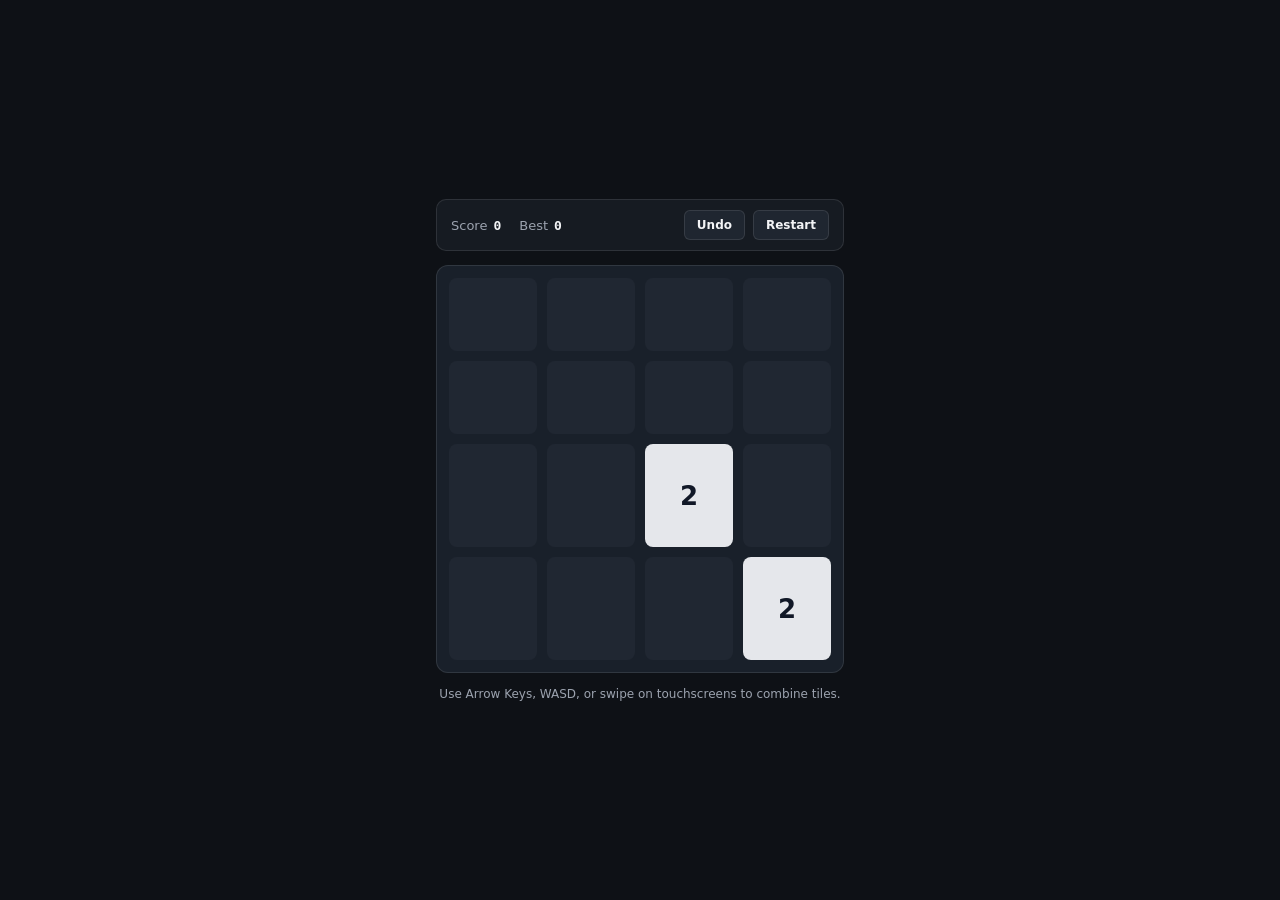
<file: public/games/2048.html>
<!doctype html>
<html lang="en">
<head>
  <meta charset="UTF-8" />
  <meta name="viewport" content="width=device-width, initial-scale=1.0" />
  <title>2048 Classic</title>
  <style>
    :root {
      --bg: #0e1116;
      --surface: #161b22;
      --border: rgba(255, 255, 255, 0.1);
      --text: #f3f4f6;
      --muted: #9ca3af;
      --accent: #f59e0b;
    }
    * { box-sizing: border-box; margin: 0; padding: 0; }
    body {
      font-family: 'Plus Jakarta Sans', system-ui, sans-serif;
      background: var(--bg);
      color: var(--text);
      height: 100vh;
      display: flex;
      align-items: center;
      justify-content: center;
      overflow: hidden;
      user-select: none;
    }
    .shell {
      width: 100%;
      max-width: 440px;
      padding: 16px;
      display: flex;
      flex-direction: column;
      gap: 14px;
    }
    .hud {
      display: flex;
      align-items: center;
      justify-content: space-between;
      padding: 10px 14px;
      background: var(--surface);
      border: 1px solid var(--border);
      border-radius: 10px;
    }
    .stats { display: flex; gap: 18px; font-size: 13px; color: var(--muted); }
    .stats strong {
      color: var(--text);
      font-variant-numeric: tabular-nums;
      font-family: ui-monospace, monospace;
      margin-left: 6px;
    }
    .actions { display: flex; gap: 8px; }
    button {
      font-family: inherit;
      font-size: 12px;
      font-weight: 600;
      padding: 7px 12px;
      border-radius: 6px;
      border: 1px solid var(--border);
      background: #1f2630;
      color: var(--text);
      cursor: pointer;
    }
    button:hover { background: #28313e; }
    button.primary {
      background: var(--accent);
      color: #111827;
      border-color: transparent;
      padding: 10px 20px;
      font-size: 14px;
    }
    .grid-wrap {
      position: relative;
      background: #19202a;
      border: 1px solid var(--border);
      border-radius: 12px;
      padding: 12px;
    }
    .grid {
      display: grid;
      grid-template-columns: repeat(4, 1fr);
      gap: 10px;
      aspect-ratio: 1 / 1;
    }
    .tile {
      background: #232b37;
      border-radius: 8px;
      display: flex;
      align-items: center;
      justify-content: center;
      font-family: 'Outfit', system-ui, sans-serif;
      font-weight: 700;
      font-size: 26px;
      font-variant-numeric: tabular-nums;
      transition: transform 120ms ease, background 120ms ease;
    }
    .t-0 { background: #202732; color: transparent; }
    .t-2 { background: #e5e7eb; color: #111827; }
    .t-4 { background: #fde68a; color: #111827; }
    .t-8 { background: #fbbf24; color: #111827; }
    .t-16 { background: #f59e0b; color: #111827; }
    .t-32 { background: #ea580c; color: #ffffff; }
    .t-64 { background: #dc2626; color: #ffffff; }
    .t-128 { background: #0d9488; color: #ffffff; font-size: 22px; }
    .t-256 { background: #0284c7; color: #ffffff; font-size: 22px; }
    .t-512 { background: #4f46e5; color: #ffffff; font-size: 22px; }
    .t-1024 { background: #7c3aed; color: #ffffff; font-size: 19px; }
    .t-2048 { background: #10b981; color: #ffffff; font-size: 19px; }
    .overlay {
      position: absolute;
      inset: 0;
      border-radius: 12px;
      background: rgba(14, 17, 22, 0.88);
      display: flex;
      flex-direction: column;
      align-items: center;
      justify-content: center;
      gap: 12px;
      text-align: center;
      padding: 20px;
    }
    .overlay.hidden { display: none; }
    .hint {
      text-align: center;
      font-size: 12px;
      color: var(--muted);
    }
  </style>
</head>
<body>
  <div class="shell">
    <div class="hud">
      <div class="stats">
        <span>Score<strong id="score">0</strong></span>
        <span>Best<strong id="best">0</strong></span>
      </div>
      <div class="actions">
        <button id="undoBtn" type="button">Undo</button>
        <button id="newBtn" type="button">Restart</button>
      </div>
    </div>

    <div class="grid-wrap" id="gridWrap">
      <div class="grid" id="grid"></div>
      <div class="overlay hidden" id="overlay">
        <h2 id="overTitle">No More Moves</h2>
        <p id="overDesc" style="color: var(--muted); font-size: 14px;"></p>
        <button id="retryBtn" class="primary" type="button">Play Again</button>
      </div>
    </div>
    <p class="hint">Use Arrow Keys, WASD, or swipe on touchscreens to combine tiles.</p>
  </div>

  <script>
    const gridEl = document.getElementById('grid');
    const scoreEl = document.getElementById('score');
    const bestEl = document.getElementById('best');
    const overlay = document.getElementById('overlay');
    const overTitle = document.getElementById('overTitle');
    const overDesc = document.getElementById('overDesc');
    const undoBtn = document.getElementById('undoBtn');
    const newBtn = document.getElementById('newBtn');
    const retryBtn = document.getElementById('retryBtn');
    const STORAGE_KEY = 'arcadevault_2048_best';

    let board = [];
    let score = 0;
    let best = Number(localStorage.getItem(STORAGE_KEY) || 0);
    let prevState = null;
    let wonOnce = false;

    bestEl.textContent = String(best);

    function init() {
      board = Array.from({ length: 4 }, () => [0, 0, 0, 0]);
      score = 0;
      prevState = null;
      wonOnce = false;
      overlay.classList.add('hidden');
      addRandom();
      addRandom();
      render();
    }

    function addRandom() {
      const empty = [];
      for (let r = 0; r < 4; r++) {
        for (let c = 0; c < 4; c++) {
          if (board[r][c] === 0) empty.push([r, c]);
        }
      }
      if (!empty.length) return;
      const [r, c] = empty[Math.floor(Math.random() * empty.length)];
      board[r][c] = Math.random() < 0.9 ? 2 : 4;
    }

    function slideLine(line) {
      const nums = line.filter(v => v !== 0);
      const out = [];
      let gained = 0;
      for (let i = 0; i < nums.length; i++) {
        if (i + 1 < nums.length && nums[i] === nums[i + 1]) {
          const val = nums[i] * 2;
          out.push(val);
          gained += val;
          i++;
        } else {
          out.push(nums[i]);
        }
      }
      while (out.length < 4) out.push(0);
      return { out, gained };
    }

    function move(dir) {
      const snapshot = board.map(r => [...r]);
      const prevScore = score;
      let moved = false;

      if (dir === 'left' || dir === 'right') {
        for (let r = 0; r < 4; r++) {
          const row = dir === 'right' ? [...board[r]].reverse() : [...board[r]];
          const { out, gained } = slideLine(row);
          const finalRow = dir === 'right' ? out.reverse() : out;
          if (finalRow.some((v, idx) => v !== board[r][idx])) moved = true;
          board[r] = finalRow;
          score += gained;
        }
      } else {
        for (let c = 0; c < 4; c++) {
          const col = [board[0][c], board[1][c], board[2][c], board[3][c]];
          const line = dir === 'down' ? col.reverse() : col;
          const { out, gained } = slideLine(line);
          const finalCol = dir === 'down' ? out.reverse() : out;
          for (let r = 0; r < 4; r++) {
            if (board[r][c] !== finalCol[r]) moved = true;
            board[r][c] = finalCol[r];
          }
          score += gained;
        }
      }

      if (!moved) return;
      prevState = { board: snapshot, score: prevScore };
      addRandom();
      if (score > best) {
        best = score;
        localStorage.setItem(STORAGE_KEY, String(best));
      }
      render();
      checkState();
    }

    function hasMoves() {
      for (let r = 0; r < 4; r++) {
        for (let c = 0; c < 4; c++) {
          if (board[r][c] === 0) return true;
          if (c < 3 && board[r][c] === board[r][c + 1]) return true;
          if (r < 3 && board[r][c] === board[r + 1][c]) return true;
        }
      }
      return false;
    }

    function checkState() {
      if (!wonOnce && board.some(r => r.includes(2048))) {
        wonOnce = true;
        overTitle.textContent = '2048 Reached!';
        overDesc.textContent = `Score: ${score}. Restart or keep pushing higher.`;
        retryBtn.textContent = 'Continue';
        retryBtn.onclick = () => { overlay.classList.add('hidden'); retryBtn.onclick = init; retryBtn.textContent = 'Play Again'; };
        overlay.classList.remove('hidden');
        return;
      }
      if (!hasMoves()) {
        overTitle.textContent = 'No More Moves';
        overDesc.textContent = `Final score: ${score} · Best: ${best}`;
        retryBtn.textContent = 'Play Again';
        retryBtn.onclick = init;
        overlay.classList.remove('hidden');
      }
    }

    function render() {
      scoreEl.textContent = String(score);
      bestEl.textContent = String(best);
      gridEl.innerHTML = '';
      for (let r = 0; r < 4; r++) {
        for (let c = 0; c < 4; c++) {
          const val = board[r][c];
          const cell = document.createElement('div');
          cell.className = `tile t-${val <= 2048 ? val : 2048}`;
          cell.textContent = val > 0 ? String(val) : '';
          gridEl.appendChild(cell);
        }
      }
    }

    window.addEventListener('keydown', (e) => {
      if (['ArrowUp', 'ArrowDown', 'ArrowLeft', 'ArrowRight'].includes(e.key)) e.preventDefault();
      if (e.key === 'ArrowLeft' || e.key === 'a' || e.key === 'A') move('left');
      if (e.key === 'ArrowRight' || e.key === 'd' || e.key === 'D') move('right');
      if (e.key === 'ArrowUp' || e.key === 'w' || e.key === 'W') move('up');
      if (e.key === 'ArrowDown' || e.key === 's' || e.key === 'S') move('down');
    });

    let sx = 0, sy = 0;
    const wrap = document.getElementById('gridWrap');
    wrap.addEventListener('touchstart', (e) => {
      sx = e.touches[0].clientX;
      sy = e.touches[0].clientY;
    }, { passive: true });
    wrap.addEventListener('touchend', (e) => {
      const dx = e.changedTouches[0].clientX - sx;
      const dy = e.changedTouches[0].clientY - sy;
      if (Math.max(Math.abs(dx), Math.abs(dy)) < 24) return;
      if (Math.abs(dx) > Math.abs(dy)) move(dx > 0 ? 'right' : 'left');
      else move(dy > 0 ? 'down' : 'up');
    }, { passive: true });

    undoBtn.addEventListener('click', () => {
      if (!prevState) return;
      board = prevState.board;
      score = prevState.score;
      prevState = null;
      overlay.classList.add('hidden');
      render();
    });
    newBtn.addEventListener('click', init);
    retryBtn.onclick = init;

    init();
  </script>
</body>
</html>
</file>
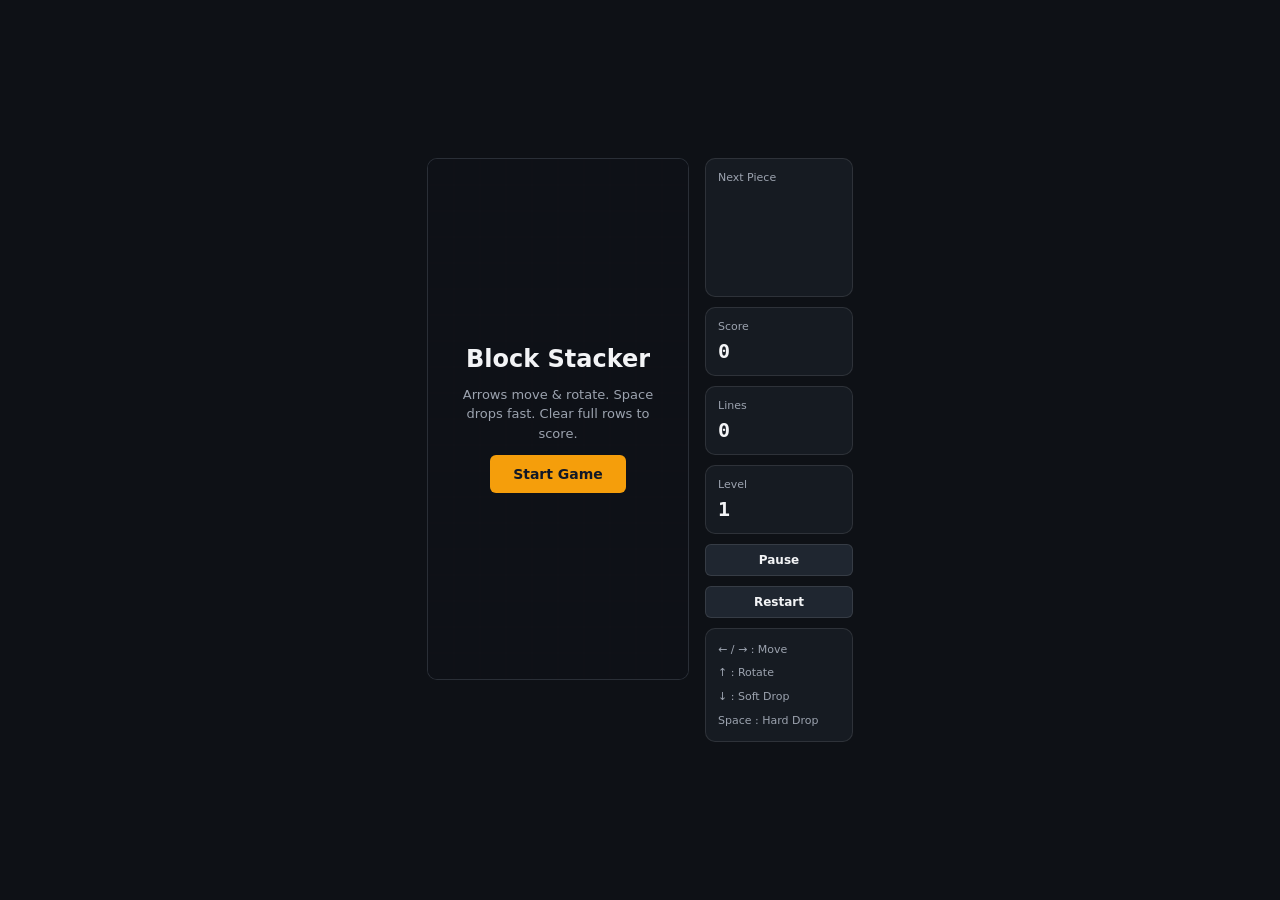
<file: public/games/blocks.html>
<!doctype html>
<html lang="en">
<head>
  <meta charset="UTF-8" />
  <meta name="viewport" content="width=device-width, initial-scale=1.0" />
  <title>Block Stacker</title>
  <style>
    :root {
      --bg: #0e1116;
      --surface: #161b22;
      --border: rgba(255, 255, 255, 0.1);
      --text: #f3f4f6;
      --muted: #9ca3af;
      --accent: #f59e0b;
    }
    * { box-sizing: border-box; margin: 0; padding: 0; }
    body {
      font-family: 'Plus Jakarta Sans', system-ui, sans-serif;
      background: var(--bg);
      color: var(--text);
      height: 100vh;
      display: flex;
      align-items: center;
      justify-content: center;
      overflow: hidden;
      user-select: none;
    }
    .layout {
      display: flex;
      gap: 16px;
      align-items: flex-start;
      padding: 16px;
    }
    .stage {
      position: relative;
      background: #121720;
      border: 1px solid var(--border);
      border-radius: 10px;
      overflow: hidden;
    }
    canvas { display: block; }
    .sidebar {
      width: 148px;
      display: flex;
      flex-direction: column;
      gap: 10px;
    }
    .panel {
      background: var(--surface);
      border: 1px solid var(--border);
      border-radius: 10px;
      padding: 12px;
      display: flex;
      flex-direction: column;
      gap: 6px;
    }
    .label { font-size: 11px; color: var(--muted); }
    .val {
      font-family: ui-monospace, monospace;
      font-size: 20px;
      font-weight: 700;
      font-variant-numeric: tabular-nums;
    }
    button {
      font-family: inherit;
      font-size: 12px;
      font-weight: 600;
      padding: 8px 12px;
      border-radius: 6px;
      border: 1px solid var(--border);
      background: #1f2630;
      color: var(--text);
      cursor: pointer;
      width: 100%;
    }
    button:hover { background: #28313e; }
    button.primary {
      background: var(--accent);
      color: #111827;
      border-color: transparent;
      width: auto;
      padding: 10px 22px;
      font-size: 14px;
    }
    .overlay {
      position: absolute;
      inset: 0;
      background: rgba(14, 17, 22, 0.88);
      display: flex;
      flex-direction: column;
      align-items: center;
      justify-content: center;
      gap: 12px;
      text-align: center;
      padding: 20px;
    }
    .overlay.hidden { display: none; }
    .overlay p { font-size: 13px; color: var(--muted); line-height: 1.5; }
    .controls-list { font-size: 11px; color: var(--muted); line-height: 1.6; }
  </style>
</head>
<body>
  <div class="layout">
    <div class="stage">
      <canvas id="board" width="260" height="520"></canvas>
      <div class="overlay" id="overlay">
        <h2 id="overTitle">Block Stacker</h2>
        <p id="overDesc">Arrows move & rotate. Space drops fast. Clear full rows to score.</p>
        <button id="startBtn" class="primary" type="button">Start Game</button>
      </div>
    </div>

    <div class="sidebar">
      <div class="panel">
        <span class="label">Next Piece</span>
        <canvas id="nextCanvas" width="104" height="80"></canvas>
      </div>
      <div class="panel">
        <span class="label">Score</span>
        <span class="val" id="score">0</span>
      </div>
      <div class="panel">
        <span class="label">Lines</span>
        <span class="val" id="lines">0</span>
      </div>
      <div class="panel">
        <span class="label">Level</span>
        <span class="val" id="level">1</span>
      </div>
      <button id="pauseBtn" type="button">Pause</button>
      <button id="restartBtn" type="button">Restart</button>
      <div class="panel controls-list">
        <div>← / → : Move</div>
        <div>↑ : Rotate</div>
        <div>↓ : Soft Drop</div>
        <div>Space : Hard Drop</div>
      </div>
    </div>
  </div>

  <script>
    const canvas = document.getElementById('board');
    const ctx = canvas.getContext('2d');
    const nextCanvas = document.getElementById('nextCanvas');
    const nctx = nextCanvas.getContext('2d');
    const scoreEl = document.getElementById('score');
    const linesEl = document.getElementById('lines');
    const levelEl = document.getElementById('level');
    const overlay = document.getElementById('overlay');
    const overTitle = document.getElementById('overTitle');
    const overDesc = document.getElementById('overDesc');
    const startBtn = document.getElementById('startBtn');
    const pauseBtn = document.getElementById('pauseBtn');
    const restartBtn = document.getElementById('restartBtn');

    const COLS = 10, ROWS = 20, CELL = 26;
    const SHAPES = [
      { m: [[1,1,1,1]], c: '#0ea5e9' },
      { m: [[1,1],[1,1]], c: '#f59e0b' },
      { m: [[0,1,0],[1,1,1]], c: '#a855f7' },
      { m: [[1,0,0],[1,1,1]], c: '#3b82f6' },
      { m: [[0,0,1],[1,1,1]], c: '#f97316' },
      { m: [[0,1,1],[1,1,0]], c: '#10b981' },
      { m: [[1,1,0],[0,1,1]], c: '#ef4444' }
    ];

    let grid = [];
    let current = null, nextPiece = null;
    let score = 0, lines = 0, level = 1;
    let state = 'TITLE_MENU';
    let dropTimer = 0, lastTime = 0, raf = null;

    function randomPiece() {
      const s = SHAPES[Math.floor(Math.random() * SHAPES.length)];
      const m = s.m.map(r => [...r]);
      return { m, c: s.c, x: Math.floor((COLS - m[0].length) / 2), y: 0 };
    }

    function collides(piece, dx = 0, dy = 0, mat = piece.m) {
      for (let r = 0; r < mat.length; r++) {
        for (let c = 0; c < mat[r].length; c++) {
          if (!mat[r][c]) continue;
          const nx = piece.x + c + dx;
          const ny = piece.y + r + dy;
          if (nx < 0 || nx >= COLS || ny >= ROWS) return true;
          if (ny >= 0 && grid[ny][nx]) return true;
        }
      }
      return false;
    }

    function rotateMatrix(mat) {
      return mat[0].map((_, idx) => mat.map(row => row[idx]).reverse());
    }

    function mergePiece() {
      current.m.forEach((row, r) => {
        row.forEach((v, c) => {
          if (v && current.y + r >= 0) {
            grid[current.y + r][current.x + c] = current.c;
          }
        });
      });
      let cleared = 0;
      for (let r = ROWS - 1; r >= 0; r--) {
        if (grid[r].every(cell => cell !== 0)) {
          grid.splice(r, 1);
          grid.unshift(Array(COLS).fill(0));
          cleared++;
          r++;
        }
      }
      if (cleared > 0) {
        const pts = [0, 100, 300, 500, 800];
        score += (pts[cleared] || 800) * level;
        lines += cleared;
        level = Math.floor(lines / 10) + 1;
        updateStats();
      }
      current = nextPiece;
      nextPiece = randomPiece();
      drawNext();
      if (collides(current)) {
        state = 'GAME_OVER';
        overTitle.textContent = 'Stack Overflow';
        overDesc.textContent = `Score: ${score} · Lines cleared: ${lines}`;
        startBtn.textContent = 'Play Again';
        overlay.classList.remove('hidden');
      }
    }

    function updateStats() {
      scoreEl.textContent = String(score);
      linesEl.textContent = String(lines);
      levelEl.textContent = String(level);
    }

    function drawNext() {
      nctx.clearRect(0, 0, nextCanvas.width, nextCanvas.height);
      if (!nextPiece) return;
      const size = 20;
      const ox = Math.floor((nextCanvas.width - nextPiece.m[0].length * size) / 2);
      const oy = Math.floor((nextCanvas.height - nextPiece.m.length * size) / 2);
      nctx.fillStyle = nextPiece.c;
      nextPiece.m.forEach((row, r) => row.forEach((v, c) => {
        if (v) {
          nctx.beginPath();
          nctx.roundRect(ox + c * size + 1, oy + r * size + 1, size - 2, size - 2, 3);
          nctx.fill();
        }
      }));
    }

    function draw() {
      ctx.fillStyle = '#121720';
      ctx.fillRect(0, 0, canvas.width, canvas.height);

      ctx.strokeStyle = 'rgba(255,255,255,0.035)';
      for (let c = 1; c < COLS; c++) {
        ctx.beginPath(); ctx.moveTo(c * CELL, 0); ctx.lineTo(c * CELL, canvas.height); ctx.stroke();
      }
      for (let r = 1; r < ROWS; r++) {
        ctx.beginPath(); ctx.moveTo(0, r * CELL); ctx.lineTo(canvas.width, r * CELL); ctx.stroke();
      }

      grid.forEach((row, r) => row.forEach((col, c) => {
        if (col) {
          ctx.fillStyle = col;
          ctx.beginPath();
          ctx.roundRect(c * CELL + 1, r * CELL + 1, CELL - 2, CELL - 2, 4);
          ctx.fill();
        }
      }));

      if (current) {
        // Ghost
        let gy = 0;
        while (!collides(current, 0, gy + 1)) gy++;
        ctx.fillStyle = 'rgba(255,255,255,0.12)';
        current.m.forEach((row, r) => row.forEach((v, c) => {
          if (v) {
            ctx.beginPath();
            ctx.roundRect((current.x + c) * CELL + 2, (current.y + r + gy) * CELL + 2, CELL - 4, CELL - 4, 4);
            ctx.fill();
          }
        }));

        ctx.fillStyle = current.c;
        current.m.forEach((row, r) => row.forEach((v, c) => {
          if (v) {
            ctx.beginPath();
            ctx.roundRect((current.x + c) * CELL + 1, (current.y + r) * CELL + 1, CELL - 2, CELL - 2, 4);
            ctx.fill();
          }
        }));
      }
    }

    function loop(time = 0) {
      if (state !== 'PLAYING') return;
      const dt = time - lastTime;
      lastTime = time;
      dropTimer += dt;
      const interval = Math.max(110, 680 - (level - 1) * 55);
      if (dropTimer > interval) {
        dropTimer = 0;
        if (!collides(current, 0, 1)) current.y++;
        else mergePiece();
      }
      draw();
      raf = requestAnimationFrame(loop);
    }

    function startGame() {
      cancelAnimationFrame(raf);
      grid = Array.from({ length: ROWS }, () => Array(COLS).fill(0));
      score = 0; lines = 0; level = 1;
      updateStats();
      current = randomPiece();
      nextPiece = randomPiece();
      drawNext();
      state = 'PLAYING';
      overlay.classList.add('hidden');
      pauseBtn.textContent = 'Pause';
      lastTime = performance.now();
      dropTimer = 0;
      loop(lastTime);
    }

    function togglePause() {
      if (state === 'PLAYING') {
        state = 'PAUSED';
        cancelAnimationFrame(raf);
        overTitle.textContent = 'Paused';
        overDesc.textContent = 'Press Resume to continue stacking.';
        startBtn.textContent = 'Resume';
        overlay.classList.remove('hidden');
        pauseBtn.textContent = 'Resume';
      } else if (state === 'PAUSED') {
        state = 'PLAYING';
        overlay.classList.add('hidden');
        pauseBtn.textContent = 'Pause';
        lastTime = performance.now();
        loop(lastTime);
      }
    }

    window.addEventListener('keydown', (e) => {
      if (['ArrowUp', 'ArrowDown', 'ArrowLeft', 'ArrowRight', ' '].includes(e.key)) e.preventDefault();
      if (state !== 'PLAYING') return;
      if (e.key === 'ArrowLeft' && !collides(current, -1, 0)) current.x--;
      else if (e.key === 'ArrowRight' && !collides(current, 1, 0)) current.x++;
      else if (e.key === 'ArrowDown' && !collides(current, 0, 1)) { current.y++; score += 1; updateStats(); }
      else if (e.key === 'ArrowUp') {
        const rot = rotateMatrix(current.m);
        if (!collides(current, 0, 0, rot)) current.m = rot;
        else if (!collides(current, -1, 0, rot)) { current.x--; current.m = rot; }
        else if (!collides(current, 1, 0, rot)) { current.x++; current.m = rot; }
      } else if (e.key === ' ') {
        while (!collides(current, 0, 1)) { current.y++; score += 2; }
        updateStats();
        mergePiece();
      }
      draw();
    });

    startBtn.addEventListener('click', () => {
      if (state === 'PAUSED') togglePause();
      else startGame();
    });
    pauseBtn.addEventListener('click', togglePause);
    restartBtn.addEventListener('click', startGame);

    grid = Array.from({ length: ROWS }, () => Array(COLS).fill(0));
    draw();
  </script>
</body>
</html>
</file>
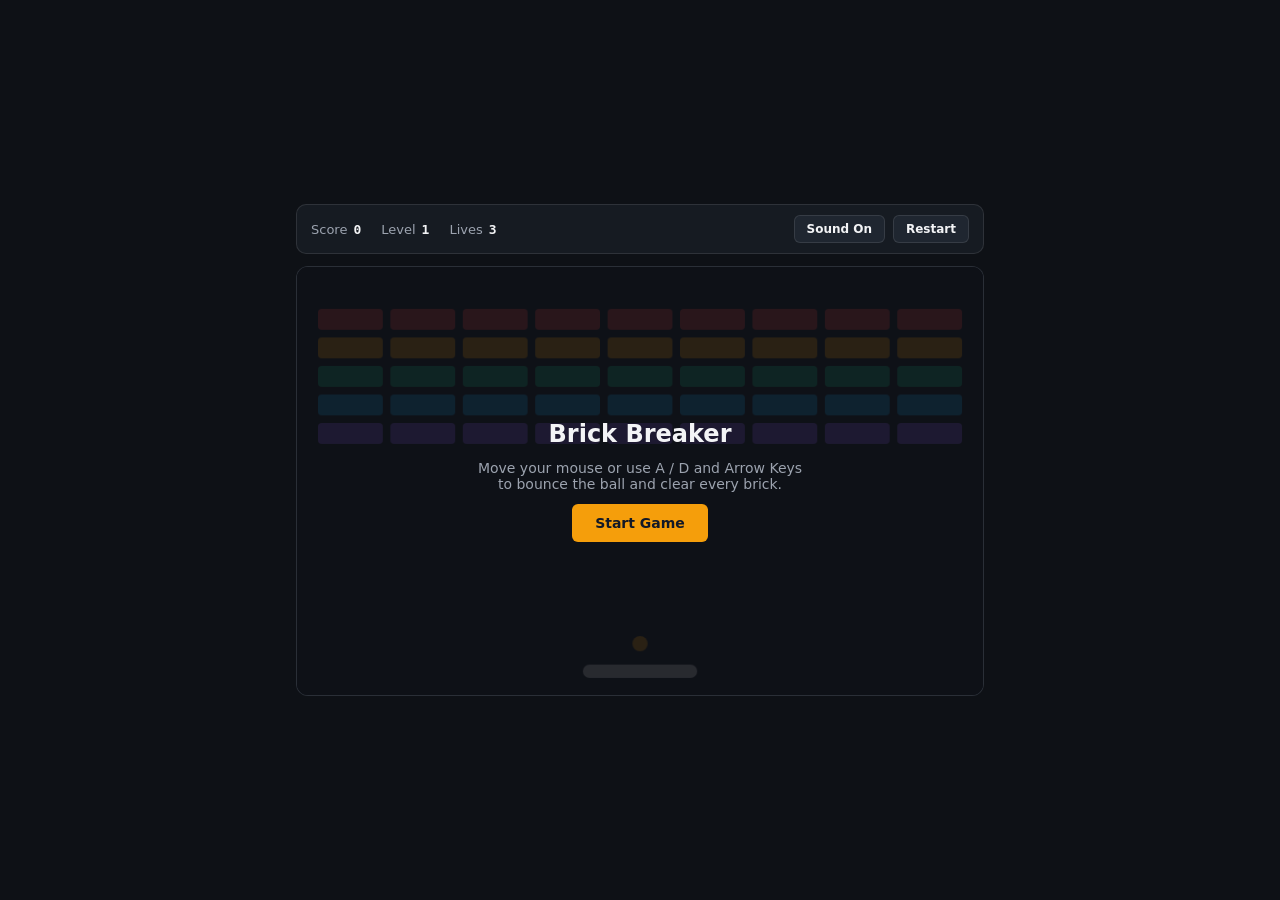
<file: public/games/breakout.html>
<!doctype html>
<html lang="en">
<head>
  <meta charset="UTF-8" />
  <meta name="viewport" content="width=device-width, initial-scale=1.0" />
  <title>Brick Breaker</title>
  <style>
    :root {
      --bg: #0e1116;
      --surface: #161b22;
      --border: rgba(255, 255, 255, 0.1);
      --text: #f3f4f6;
      --muted: #9ca3af;
      --accent: #f59e0b;
    }
    * { box-sizing: border-box; margin: 0; padding: 0; }
    body {
      font-family: 'Plus Jakarta Sans', system-ui, sans-serif;
      background: var(--bg);
      color: var(--text);
      height: 100vh;
      display: flex;
      align-items: center;
      justify-content: center;
      overflow: hidden;
      user-select: none;
    }
    .shell {
      width: 100%;
      max-width: 720px;
      padding: 16px;
      display: flex;
      flex-direction: column;
      gap: 12px;
    }
    .hud {
      display: flex;
      align-items: center;
      justify-content: space-between;
      padding: 10px 14px;
      background: var(--surface);
      border: 1px solid var(--border);
      border-radius: 10px;
    }
    .stats { display: flex; gap: 20px; font-size: 13px; color: var(--muted); }
    .stats strong { color: var(--text); font-family: ui-monospace, monospace; margin-left: 6px; font-variant-numeric: tabular-nums; }
    button {
      font-family: inherit;
      font-size: 12px;
      font-weight: 600;
      padding: 6px 12px;
      border-radius: 6px;
      border: 1px solid var(--border);
      background: #1f2630;
      color: var(--text);
      cursor: pointer;
    }
    button.primary {
      background: var(--accent);
      color: #111827;
      border-color: transparent;
      padding: 10px 22px;
      font-size: 14px;
    }
    .stage {
      position: relative;
      width: 100%;
      aspect-ratio: 16 / 10;
      background: #121720;
      border: 1px solid var(--border);
      border-radius: 12px;
      overflow: hidden;
    }
    canvas { width: 100%; height: 100%; display: block; }
    .overlay {
      position: absolute;
      inset: 0;
      background: rgba(14, 17, 22, 0.88);
      display: flex;
      flex-direction: column;
      align-items: center;
      justify-content: center;
      gap: 12px;
      text-align: center;
      padding: 20px;
    }
    .overlay.hidden { display: none; }
    .overlay p { font-size: 14px; color: var(--muted); max-width: 340px; }
  </style>
</head>
<body>
  <div class="shell">
    <div class="hud">
      <div class="stats">
        <span>Score<strong id="score">0</strong></span>
        <span>Level<strong id="level">1</strong></span>
        <span>Lives<strong id="lives">3</strong></span>
      </div>
      <div style="display:flex;gap:8px;">
        <button id="muteBtn" type="button">Sound On</button>
        <button id="restartBtn" type="button">Restart</button>
      </div>
    </div>

    <div class="stage">
      <canvas id="canvas" width="720" height="450"></canvas>
      <div class="overlay" id="overlay">
        <h2 id="overTitle">Brick Breaker</h2>
        <p id="overDesc">Move your mouse or use A / D and Arrow Keys to bounce the ball and clear every brick.</p>
        <button id="startBtn" class="primary" type="button">Start Game</button>
      </div>
    </div>
  </div>

  <script>
    const canvas = document.getElementById('canvas');
    const ctx = canvas.getContext('2d');
    const scoreEl = document.getElementById('score');
    const levelEl = document.getElementById('level');
    const livesEl = document.getElementById('lives');
    const overlay = document.getElementById('overlay');
    const overTitle = document.getElementById('overTitle');
    const overDesc = document.getElementById('overDesc');
    const startBtn = document.getElementById('startBtn');
    const restartBtn = document.getElementById('restartBtn');
    const muteBtn = document.getElementById('muteBtn');

    const COLORS = ['#ef4444', '#f59e0b', '#10b981', '#0ea5e9', '#8b5cf6'];
    let state = 'TITLE_MENU';
    let score = 0, level = 1, lives = 3, muted = false;
    let paddle = { x: 300, w: 120, h: 14, speed: 8 };
    let ball = { x: 360, y: 380, r: 8, dx: 4, dy: -4 };
    let bricks = [];
    let keys = { left: false, right: false };
    let raf = null;
    let audioCtx = null;

    function beep(freq, dur = 0.06) {
      if (muted) return;
      try {
        if (!audioCtx) audioCtx = new (window.AudioContext || window.webkitAudioContext)();
        const o = audioCtx.createOscillator();
        const g = audioCtx.createGain();
        o.frequency.value = freq;
        g.gain.setValueAtTime(0.05, audioCtx.currentTime);
        g.gain.exponentialRampToValueAtTime(0.001, audioCtx.currentTime + dur);
        o.connect(g); g.connect(audioCtx.destination);
        o.start(); o.stop(audioCtx.currentTime + dur);
      } catch {}
    }

    function buildBricks() {
      bricks = [];
      const rows = Math.min(5 + level - 1, 7);
      const cols = 9;
      const bw = 68, bh = 22, gap = 8, offsetX = 22, offsetY = 44;
      for (let r = 0; r < rows; r++) {
        for (let c = 0; c < cols; c++) {
          bricks.push({
            x: offsetX + c * (bw + gap),
            y: offsetY + r * (bh + gap),
            w: bw,
            h: bh,
            alive: true,
            color: COLORS[r % COLORS.length]
          });
        }
      }
    }

    function resetBall() {
      paddle.x = (canvas.width - paddle.w) / 2;
      const spd = 4.2 + (level - 1) * 0.55;
      ball = {
        x: canvas.width / 2,
        y: canvas.height - 54,
        r: 8,
        dx: (Math.random() > 0.5 ? 1 : -1) * spd * 0.85,
        dy: -spd
      };
    }

    function startNewGame() {
      score = 0; level = 1; lives = 3;
      buildBricks();
      resetBall();
      updateHud();
      state = 'PLAYING';
      overlay.classList.add('hidden');
      cancelAnimationFrame(raf);
      loop();
    }

    function updateHud() {
      scoreEl.textContent = String(score);
      levelEl.textContent = String(level);
      livesEl.textContent = String(lives);
    }

    function update() {
      if (keys.left) paddle.x -= paddle.speed;
      if (keys.right) paddle.x += paddle.speed;
      paddle.x = Math.max(8, Math.min(canvas.width - paddle.w - 8, paddle.x));

      ball.x += ball.dx;
      ball.y += ball.dy;

      if (ball.x - ball.r < 0) { ball.x = ball.r; ball.dx = Math.abs(ball.dx); beep(320); }
      if (ball.x + ball.r > canvas.width) { ball.x = canvas.width - ball.r; ball.dx = -Math.abs(ball.dx); beep(320); }
      if (ball.y - ball.r < 0) { ball.y = ball.r; ball.dy = Math.abs(ball.dy); beep(320); }

      const py = canvas.height - 32;
      if (
        ball.dy > 0 &&
        ball.y + ball.r >= py &&
        ball.y - ball.r <= py + paddle.h &&
        ball.x >= paddle.x &&
        ball.x <= paddle.x + paddle.w
      ) {
        const hit = (ball.x - (paddle.x + paddle.w / 2)) / (paddle.w / 2);
        const speed = Math.hypot(ball.dx, ball.dy);
        const angle = hit * (Math.PI / 3);
        ball.dx = speed * Math.sin(angle);
        ball.dy = -Math.abs(speed * Math.cos(angle));
        ball.y = py - ball.r;
        beep(440);
      }

      for (const b of bricks) {
        if (!b.alive) continue;
        if (
          ball.x + ball.r > b.x &&
          ball.x - ball.r < b.x + b.w &&
          ball.y + ball.r > b.y &&
          ball.y - ball.r < b.y + b.h
        ) {
          b.alive = false;
          ball.dy = -ball.dy;
          score += 20;
          updateHud();
          beep(600);
          break;
        }
      }

      if (bricks.every(b => !b.alive)) {
        level += 1;
        buildBricks();
        resetBall();
        updateHud();
        beep(780, 0.14);
      }

      if (ball.y - ball.r > canvas.height) {
        lives -= 1;
        updateHud();
        beep(180, 0.18);
        if (lives <= 0) {
          state = 'GAME_OVER';
          overTitle.textContent = 'Game Over';
          overDesc.textContent = `Final score: ${score} · Reached Level ${level}`;
          startBtn.textContent = 'Play Again';
          overlay.classList.remove('hidden');
          return;
        }
        resetBall();
      }
    }

    function draw() {
      ctx.fillStyle = '#121720';
      ctx.fillRect(0, 0, canvas.width, canvas.height);

      for (const b of bricks) {
        if (!b.alive) continue;
        ctx.fillStyle = b.color;
        ctx.beginPath();
        ctx.roundRect(b.x, b.y, b.w, b.h, 4);
        ctx.fill();
      }

      ctx.fillStyle = '#e5e7eb';
      ctx.beginPath();
      ctx.roundRect(paddle.x, canvas.height - 32, paddle.w, paddle.h, 7);
      ctx.fill();

      ctx.fillStyle = '#f59e0b';
      ctx.beginPath();
      ctx.arc(ball.x, ball.y, ball.r, 0, Math.PI * 2);
      ctx.fill();
    }

    function loop() {
      if (state !== 'PLAYING') return;
      update();
      draw();
      raf = requestAnimationFrame(loop);
    }

    canvas.addEventListener('mousemove', (e) => {
      const rect = canvas.getBoundingClientRect();
      const x = ((e.clientX - rect.left) / rect.width) * canvas.width;
      paddle.x = Math.max(8, Math.min(canvas.width - paddle.w - 8, x - paddle.w / 2));
    });
    canvas.addEventListener('touchmove', (e) => {
      const rect = canvas.getBoundingClientRect();
      const x = ((e.touches[0].clientX - rect.left) / rect.width) * canvas.width;
      paddle.x = Math.max(8, Math.min(canvas.width - paddle.w - 8, x - paddle.w / 2));
    }, { passive: true });

    window.addEventListener('keydown', (e) => {
      if (['ArrowLeft', 'ArrowRight'].includes(e.key)) e.preventDefault();
      if (e.key === 'ArrowLeft' || e.key === 'a' || e.key === 'A') keys.left = true;
      if (e.key === 'ArrowRight' || e.key === 'd' || e.key === 'D') keys.right = true;
    });
    window.addEventListener('keyup', (e) => {
      if (e.key === 'ArrowLeft' || e.key === 'a' || e.key === 'A') keys.left = false;
      if (e.key === 'ArrowRight' || e.key === 'd' || e.key === 'D') keys.right = false;
    });

    startBtn.addEventListener('click', startNewGame);
    restartBtn.addEventListener('click', startNewGame);
    muteBtn.addEventListener('click', () => {
      muted = !muted;
      muteBtn.textContent = muted ? 'Muted' : 'Sound On';
    });

    buildBricks();
    resetBall();
    draw();
  </script>
</body>
</html>
</file>
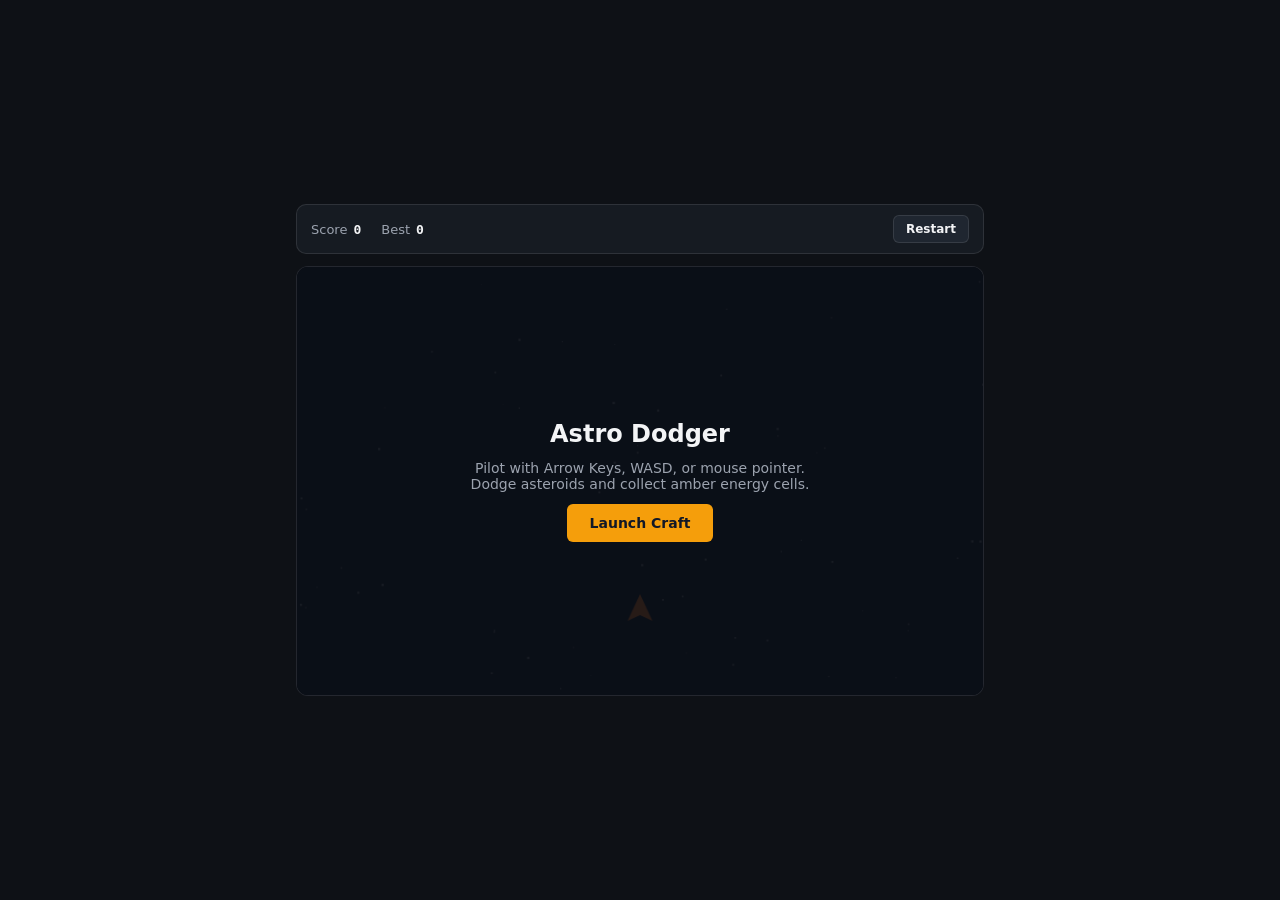
<file: public/games/dodger.html>
<!doctype html>
<html lang="en">
<head>
  <meta charset="UTF-8" />
  <meta name="viewport" content="width=device-width, initial-scale=1.0" />
  <title>Astro Dodger</title>
  <style>
    :root {
      --bg: #0e1116;
      --surface: #161b22;
      --border: rgba(255, 255, 255, 0.1);
      --text: #f3f4f6;
      --muted: #9ca3af;
      --accent: #f59e0b;
    }
    * { box-sizing: border-box; margin: 0; padding: 0; }
    body {
      font-family: 'Plus Jakarta Sans', system-ui, sans-serif;
      background: var(--bg);
      color: var(--text);
      height: 100vh;
      display: flex;
      align-items: center;
      justify-content: center;
      overflow: hidden;
      user-select: none;
    }
    .shell {
      width: 100%;
      max-width: 720px;
      padding: 16px;
      display: flex;
      flex-direction: column;
      gap: 12px;
    }
    .hud {
      display: flex;
      align-items: center;
      justify-content: space-between;
      padding: 10px 14px;
      background: var(--surface);
      border: 1px solid var(--border);
      border-radius: 10px;
    }
    .stats { display: flex; gap: 20px; font-size: 13px; color: var(--muted); }
    .stats strong { color: var(--text); font-family: ui-monospace, monospace; margin-left: 6px; font-variant-numeric: tabular-nums; }
    button {
      font-family: inherit;
      font-size: 12px;
      font-weight: 600;
      padding: 6px 12px;
      border-radius: 6px;
      border: 1px solid var(--border);
      background: #1f2630;
      color: var(--text);
      cursor: pointer;
    }
    button.primary {
      background: var(--accent);
      color: #111827;
      border-color: transparent;
      padding: 10px 22px;
      font-size: 14px;
    }
    .stage {
      position: relative;
      width: 100%;
      aspect-ratio: 16 / 10;
      background: #0b0f17;
      border: 1px solid var(--border);
      border-radius: 12px;
      overflow: hidden;
    }
    canvas { width: 100%; height: 100%; display: block; }
    .overlay {
      position: absolute;
      inset: 0;
      background: rgba(11, 15, 23, 0.88);
      display: flex;
      flex-direction: column;
      align-items: center;
      justify-content: center;
      gap: 12px;
      text-align: center;
      padding: 20px;
    }
    .overlay.hidden { display: none; }
    .overlay p { font-size: 14px; color: var(--muted); max-width: 340px; }
  </style>
</head>
<body>
  <div class="shell">
    <div class="hud">
      <div class="stats">
        <span>Score<strong id="score">0</strong></span>
        <span>Best<strong id="best">0</strong></span>
      </div>
      <button id="restartBtn" type="button">Restart</button>
    </div>

    <div class="stage">
      <canvas id="canvas" width="720" height="450"></canvas>
      <div class="overlay" id="overlay">
        <h2 id="overTitle">Astro Dodger</h2>
        <p id="overDesc">Pilot with Arrow Keys, WASD, or mouse pointer. Dodge asteroids and collect amber energy cells.</p>
        <button id="startBtn" class="primary" type="button">Launch Craft</button>
      </div>
    </div>
  </div>

  <script>
    const canvas = document.getElementById('canvas');
    const ctx = canvas.getContext('2d');
    const scoreEl = document.getElementById('score');
    const bestEl = document.getElementById('best');
    const overlay = document.getElementById('overlay');
    const overTitle = document.getElementById('overTitle');
    const overDesc = document.getElementById('overDesc');
    const startBtn = document.getElementById('startBtn');
    const restartBtn = document.getElementById('restartBtn');
    const STORAGE_KEY = 'arcadevault_dodger_best';

    let state = 'TITLE_MENU';
    let ship = { x: 360, y: 360, r: 14 };
    let rocks = [], cells = [], stars = [];
    let score = 0, best = Number(localStorage.getItem(STORAGE_KEY) || 0), frame = 0;
    let keys = {};
    let raf = null;

    bestEl.textContent = String(best);

    for (let i = 0; i < 65; i++) {
      stars.push({
        x: Math.random() * canvas.width,
        y: Math.random() * canvas.height,
        s: Math.random() * 1.8 + 0.6,
        v: Math.random() * 1.4 + 0.5
      });
    }

    function startGame() {
      cancelAnimationFrame(raf);
      ship = { x: canvas.width / 2, y: canvas.height - 70, r: 13 };
      rocks = [];
      cells = [];
      score = 0;
      frame = 0;
      scoreEl.textContent = '0';
      state = 'PLAYING';
      overlay.classList.add('hidden');
      loop();
    }

    function update() {
      frame++;
      const spd = 5.5;
      if (keys['ArrowLeft'] || keys['a'] || keys['A']) ship.x -= spd;
      if (keys['ArrowRight'] || keys['d'] || keys['D']) ship.x += spd;
      if (keys['ArrowUp'] || keys['w'] || keys['W']) ship.y -= spd;
      if (keys['ArrowDown'] || keys['s'] || keys['S']) ship.y += spd;
      ship.x = Math.max(20, Math.min(canvas.width - 20, ship.x));
      ship.y = Math.max(20, Math.min(canvas.height - 20, ship.y));

      stars.forEach(st => {
        st.y += st.v;
        if (st.y > canvas.height) { st.y = 0; st.x = Math.random() * canvas.width; }
      });

      const spawnRate = Math.max(12, 30 - Math.floor(frame / 180));
      if (frame % spawnRate === 0) {
        rocks.push({
          x: Math.random() * (canvas.width - 40) + 20,
          y: -25,
          r: Math.random() * 14 + 12,
          vy: 2.5 + Math.min(4.5, frame / 320) + Math.random() * 1.5,
          vx: (Math.random() - 0.5) * 1.2
        });
      }
      if (frame % 75 === 0) {
        cells.push({
          x: Math.random() * (canvas.width - 60) + 30,
          y: -16,
          r: 9,
          vy: 2.4
        });
      }

      rocks.forEach(rk => { rk.x += rk.vx; rk.y += rk.vy; });
      rocks = rocks.filter(rk => rk.y < canvas.height + 40);

      cells.forEach(cl => { cl.y += cl.vy; });
      cells = cells.filter(cl => {
        const hit = Math.hypot(cl.x - ship.x, cl.y - ship.y) < cl.r + ship.r;
        if (hit) { score += 25; scoreEl.textContent = String(score); return false; }
        return cl.y < canvas.height + 30;
      });

      if (frame % 15 === 0) {
        score += 1;
        scoreEl.textContent = String(score);
      }

      for (const rk of rocks) {
        if (Math.hypot(rk.x - ship.x, rk.y - ship.y) < rk.r + ship.r - 3) {
          state = 'GAME_OVER';
          if (score > best) {
            best = score;
            localStorage.setItem(STORAGE_KEY, String(best));
            bestEl.textContent = String(best);
          }
          overTitle.textContent = 'Hull Breached';
          overDesc.textContent = `Score: ${score} · Best record: ${best}`;
          startBtn.textContent = 'Play Again';
          overlay.classList.remove('hidden');
          return;
        }
      }
    }

    function draw() {
      ctx.fillStyle = '#0b0f17';
      ctx.fillRect(0, 0, canvas.width, canvas.height);

      ctx.fillStyle = 'rgba(255,255,255,0.45)';
      stars.forEach(st => { ctx.fillRect(st.x, st.y, st.s, st.s); });

      // Energy cells
      cells.forEach(cl => {
        ctx.fillStyle = '#f59e0b';
        ctx.beginPath();
        ctx.arc(cl.x, cl.y, cl.r, 0, Math.PI * 2);
        ctx.fill();
      });

      // Asteroids
      rocks.forEach(rk => {
        ctx.fillStyle = '#475569';
        ctx.strokeStyle = '#94a3b8';
        ctx.lineWidth = 1.5;
        ctx.beginPath();
        ctx.arc(rk.x, rk.y, rk.r, 0, Math.PI * 2);
        ctx.fill();
        ctx.stroke();
      });

      // Ship
      ctx.fillStyle = '#f97316';
      ctx.beginPath();
      ctx.moveTo(ship.x, ship.y - 16);
      ctx.lineTo(ship.x + 13, ship.y + 12);
      ctx.lineTo(ship.x, ship.y + 6);
      ctx.lineTo(ship.x - 13, ship.y + 12);
      ctx.closePath();
      ctx.fill();
    }

    function loop() {
      if (state !== 'PLAYING') return;
      update();
      draw();
      raf = requestAnimationFrame(loop);
    }

    canvas.addEventListener('mousemove', (e) => {
      if (state !== 'PLAYING') return;
      const rect = canvas.getBoundingClientRect();
      ship.x = ((e.clientX - rect.left) / rect.width) * canvas.width;
      ship.y = ((e.clientY - rect.top) / rect.height) * canvas.height;
    });
    window.addEventListener('keydown', (e) => {
      if (['ArrowUp', 'ArrowDown', 'ArrowLeft', 'ArrowRight'].includes(e.key)) e.preventDefault();
      keys[e.key] = true;
    });
    window.addEventListener('keyup', (e) => { keys[e.key] = false; });

    startBtn.addEventListener('click', startGame);
    restartBtn.addEventListener('click', startGame);
    draw();
  </script>
</body>
</html>
</file>
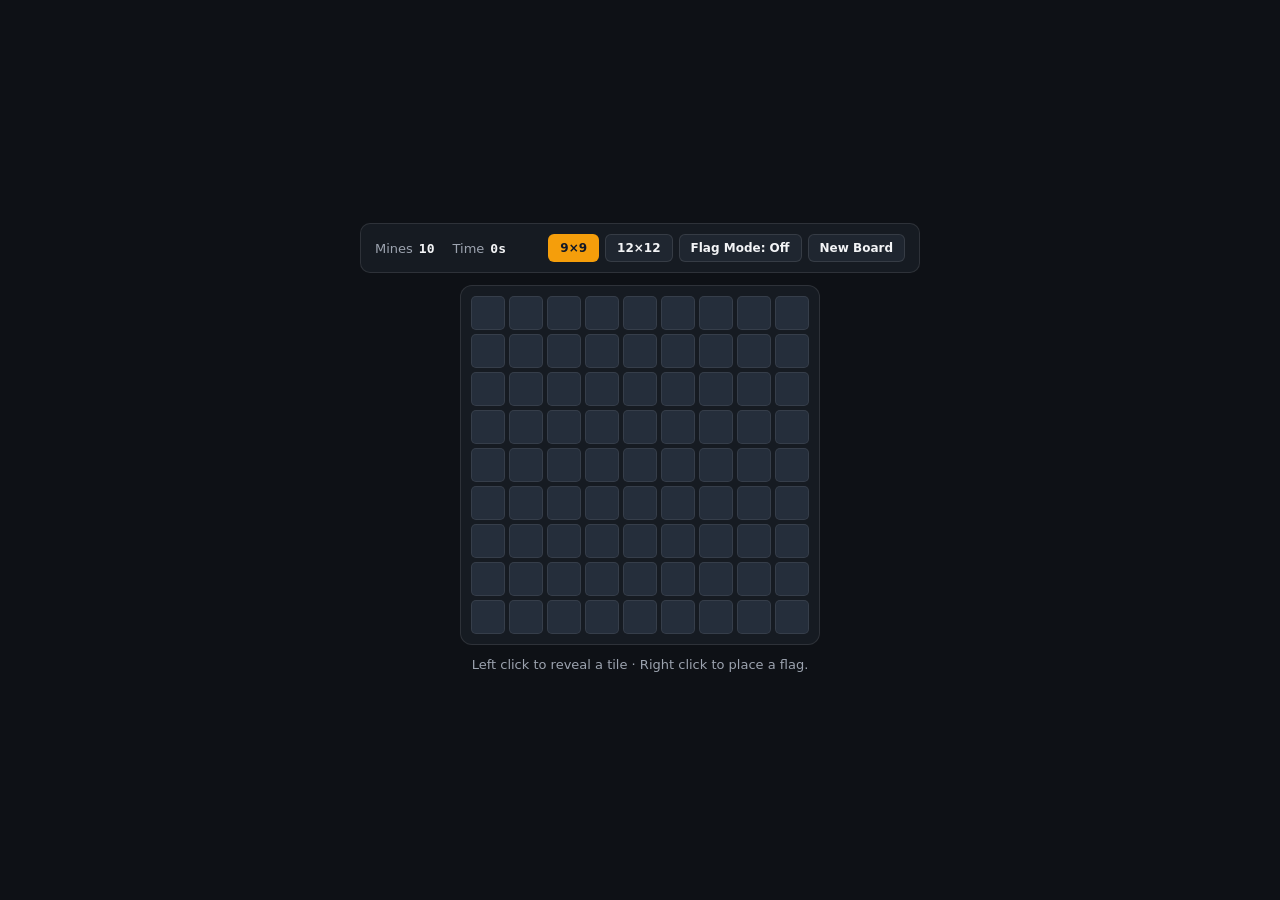
<file: public/games/minesweeper.html>
<!doctype html>
<html lang="en">
<head>
  <meta charset="UTF-8" />
  <meta name="viewport" content="width=device-width, initial-scale=1.0" />
  <title>Minesweeper</title>
  <style>
    :root {
      --bg: #0e1116;
      --surface: #161b22;
      --border: rgba(255, 255, 255, 0.1);
      --text: #f3f4f6;
      --muted: #9ca3af;
      --accent: #f59e0b;
    }
    * { box-sizing: border-box; margin: 0; padding: 0; }
    body {
      font-family: 'Plus Jakarta Sans', system-ui, sans-serif;
      background: var(--bg);
      color: var(--text);
      min-height: 100vh;
      display: flex;
      align-items: center;
      justify-content: center;
      padding: 16px;
      user-select: none;
    }
    .shell {
      display: flex;
      flex-direction: column;
      gap: 12px;
      align-items: center;
      max-width: 560px;
      width: 100%;
    }
    .hud {
      width: 100%;
      display: flex;
      flex-wrap: wrap;
      align-items: center;
      justify-content: space-between;
      gap: 10px;
      padding: 10px 14px;
      background: var(--surface);
      border: 1px solid var(--border);
      border-radius: 10px;
    }
    .stats { display: flex; gap: 18px; font-size: 13px; color: var(--muted); }
    .stats strong { color: var(--text); font-family: ui-monospace, monospace; margin-left: 6px; font-variant-numeric: tabular-nums; }
    .controls { display: flex; gap: 6px; flex-wrap: wrap; }
    button {
      font-family: inherit;
      font-size: 12px;
      font-weight: 600;
      padding: 6px 11px;
      border-radius: 6px;
      border: 1px solid var(--border);
      background: #1f2630;
      color: var(--text);
      cursor: pointer;
    }
    button:hover { background: #28313e; }
    button.active { background: var(--accent); color: #111827; border-color: transparent; }
    .board {
      display: grid;
      gap: 4px;
      background: var(--surface);
      padding: 10px;
      border: 1px solid var(--border);
      border-radius: 12px;
    }
    .cell {
      width: 34px;
      height: 34px;
      border-radius: 5px;
      border: 1px solid rgba(255,255,255,0.08);
      background: #252e3b;
      color: var(--text);
      font-family: ui-monospace, monospace;
      font-weight: 700;
      font-size: 15px;
      display: flex;
      align-items: center;
      justify-content: center;
      cursor: pointer;
      padding: 0;
    }
    .cell:hover:not(.revealed) { background: #303b4c; }
    .cell.revealed {
      background: #131820;
      border-color: rgba(255,255,255,0.04);
      cursor: default;
    }
    .cell.flagged { color: #f59e0b; background: #2a2419; }
    .cell.mine { background: #7f1d1d; color: #fecaca; }
    .n-1 { color: #38bdf8; }
    .n-2 { color: #34d399; }
    .n-3 { color: #f87171; }
    .n-4 { color: #818cf8; }
    .n-5 { color: #fb923c; }
    .n-6 { color: #2dd4bf; }
    .status { font-size: 13px; color: var(--muted); min-height: 20px; }
    @media (max-width: 520px) {
      .cell { width: 28px; height: 28px; font-size: 13px; }
    }
  </style>
</head>
<body>
  <div class="shell">
    <div class="hud">
      <div class="stats">
        <span>Mines<strong id="minesLeft">10</strong></span>
        <span>Time<strong id="timer">0s</strong></span>
      </div>
      <div class="controls">
        <button type="button" class="diff active" data-size="9" data-mines="10">9×9</button>
        <button type="button" class="diff" data-size="12" data-mines="20">12×12</button>
        <button type="button" id="flagModeBtn">Flag Mode: Off</button>
        <button type="button" id="resetBtn">New Board</button>
      </div>
    </div>

    <div class="board" id="board"></div>
    <div class="status" id="status">Left click to reveal a tile · Right click to place a flag.</div>
  </div>

  <script>
    const boardEl = document.getElementById('board');
    const minesLeftEl = document.getElementById('minesLeft');
    const timerEl = document.getElementById('timer');
    const statusEl = document.getElementById('status');
    const flagModeBtn = document.getElementById('flagModeBtn');
    const resetBtn = document.getElementById('resetBtn');

    let size = 9, totalMines = 10;
    let grid = [];
    let firstClick = true;
    let gameOver = false;
    let flagMode = false;
    let elapsed = 0, interval = null;

    function newGame() {
      clearInterval(interval);
      elapsed = 0;
      timerEl.textContent = '0s';
      firstClick = true;
      gameOver = false;
      minesLeftEl.textContent = String(totalMines);
      statusEl.textContent = 'Left click to reveal a tile · Right click to place a flag.';
      grid = Array.from({ length: size }, (_, r) =>
        Array.from({ length: size }, (_, c) => ({
          r, c, mine: false, revealed: false, flagged: false, count: 0
        }))
      );
      render();
    }

    function placeMines(safeR, safeC) {
      let placed = 0;
      while (placed < totalMines) {
        const r = Math.floor(Math.random() * size);
        const c = Math.floor(Math.random() * size);
        if (grid[r][c].mine || (Math.abs(r - safeR) <= 1 && Math.abs(c - safeC) <= 1)) continue;
        grid[r][c].mine = true;
        placed++;
      }
      for (let r = 0; r < size; r++) {
        for (let c = 0; c < size; c++) {
          if (grid[r][c].mine) continue;
          let count = 0;
          for (let dr = -1; dr <= 1; dr++) {
            for (let dc = -1; dc <= 1; dc++) {
              const nr = r + dr, nc = c + dc;
              if (nr >= 0 && nr < size && nc >= 0 && nc < size && grid[nr][nc].mine) count++;
            }
          }
          grid[r][c].count = count;
        }
      }
      interval = setInterval(() => {
        elapsed++;
        timerEl.textContent = `${elapsed}s`;
      }, 1000);
    }

    function reveal(r, c) {
      if (gameOver) return;
      const cell = grid[r][c];
      if (cell.revealed || cell.flagged) return;

      if (firstClick) {
        firstClick = false;
        placeMines(r, c);
      }

      cell.revealed = true;
      if (cell.mine) {
        gameOver = true;
        clearInterval(interval);
        grid.flat().forEach(x => { if (x.mine) x.revealed = true; });
        statusEl.textContent = 'Mine triggered! Click New Board to try again.';
        render();
        return;
      }

      if (cell.count === 0) {
        for (let dr = -1; dr <= 1; dr++) {
          for (let dc = -1; dc <= 1; dc++) {
            const nr = r + dr, nc = c + dc;
            if (nr >= 0 && nr < size && nc >= 0 && nc < size) reveal(nr, nc);
          }
        }
      }
      checkWin();
      render();
    }

    function toggleFlag(r, c) {
      if (gameOver) return;
      const cell = grid[r][c];
      if (cell.revealed) return;
      cell.flagged = !cell.flagged;
      const flags = grid.flat().filter(x => x.flagged).length;
      minesLeftEl.textContent = String(totalMines - flags);
      render();
    }

    function checkWin() {
      const safeLeft = grid.flat().some(x => !x.mine && !x.revealed);
      if (!safeLeft) {
        gameOver = true;
        clearInterval(interval);
        statusEl.textContent = `Board cleared in ${elapsed}s!`;
      }
    }

    function render() {
      boardEl.style.gridTemplateColumns = `repeat(${size}, auto)`;
      boardEl.innerHTML = '';
      for (let r = 0; r < size; r++) {
        for (let c = 0; c < size; c++) {
          const cell = grid[r][c];
          const btn = document.createElement('button');
          btn.type = 'button';
          btn.className = 'cell';
          if (cell.revealed) {
            btn.classList.add('revealed');
            if (cell.mine) {
              btn.classList.add('mine');
              btn.textContent = '●';
            } else if (cell.count > 0) {
              btn.classList.add(`n-${cell.count}`);
              btn.textContent = String(cell.count);
            }
          } else if (cell.flagged) {
            btn.classList.add('flagged');
            btn.textContent = '⚑';
          }
          btn.addEventListener('click', () => {
            if (flagMode) toggleFlag(r, c);
            else reveal(r, c);
          });
          btn.addEventListener('contextmenu', (e) => {
            e.preventDefault();
            toggleFlag(r, c);
          });
          boardEl.appendChild(btn);
        }
      }
    }

    document.querySelectorAll('.diff').forEach(btn => {
      btn.addEventListener('click', () => {
        document.querySelectorAll('.diff').forEach(b => b.classList.remove('active'));
        btn.classList.add('active');
        size = Number(btn.dataset.size);
        totalMines = Number(btn.dataset.mines);
        newGame();
      });
    });

    flagModeBtn.addEventListener('click', () => {
      flagMode = !flagMode;
      flagModeBtn.textContent = `Flag Mode: ${flagMode ? 'On' : 'Off'}`;
      flagModeBtn.classList.toggle('active', flagMode);
    });
    resetBtn.addEventListener('click', newGame);

    newGame();
  </script>
</body>
</html>
</file>
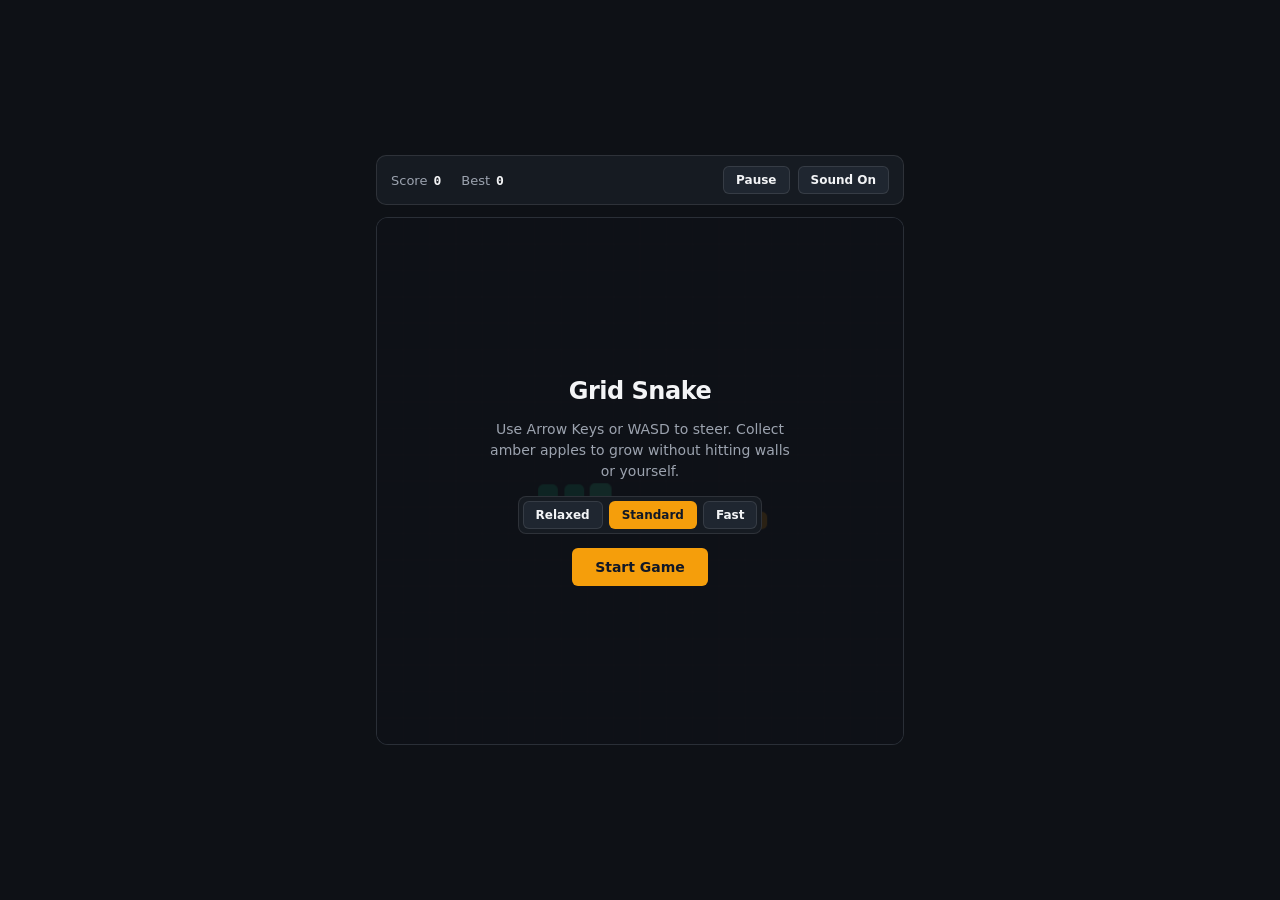
<file: public/games/snake.html>
<!doctype html>
<html lang="en">
<head>
  <meta charset="UTF-8" />
  <meta name="viewport" content="width=device-width, initial-scale=1.0" />
  <title>Grid Snake</title>
  <style>
    :root {
      --bg: #0e1116;
      --surface: #161b22;
      --border: rgba(255, 255, 255, 0.1);
      --text: #f3f4f6;
      --muted: #9ca3af;
      --accent: #f59e0b;
      --snake-head: #34d399;
      --snake-body: #10b981;
      --food: #f59e0b;
    }
    * { box-sizing: border-box; margin: 0; padding: 0; }
    body {
      font-family: 'Plus Jakarta Sans', system-ui, -apple-system, sans-serif;
      background: var(--bg);
      color: var(--text);
      height: 100vh;
      display: flex;
      flex-direction: column;
      align-items: center;
      justify-content: center;
      overflow: hidden;
      user-select: none;
    }
    .shell {
      width: 100%;
      max-width: 560px;
      padding: 16px;
      display: flex;
      flex-direction: column;
      gap: 12px;
    }
    .hud {
      display: flex;
      align-items: center;
      justify-content: space-between;
      padding: 10px 14px;
      background: var(--surface);
      border: 1px solid var(--border);
      border-radius: 10px;
    }
    .stats {
      display: flex;
      gap: 20px;
      font-size: 13px;
      color: var(--muted);
    }
    .stats strong {
      color: var(--text);
      font-variant-numeric: tabular-nums;
      font-family: ui-monospace, SFMono-Regular, monospace;
      margin-left: 6px;
    }
    .hud-actions {
      display: flex;
      gap: 8px;
    }
    button {
      font-family: inherit;
      font-size: 12px;
      font-weight: 600;
      padding: 6px 12px;
      border-radius: 6px;
      border: 1px solid var(--border);
      background: #1f2630;
      color: var(--text);
      cursor: pointer;
      white-space: nowrap;
      transition: background 150ms ease, transform 120ms ease;
    }
    button:hover { background: #28313e; }
    button:active { transform: scale(0.97); }
    button.primary {
      background: var(--accent);
      color: #111827;
      border-color: transparent;
      padding: 10px 22px;
      font-size: 14px;
    }
    button.primary:hover { background: #fbbf24; }
    .stage {
      position: relative;
      width: 100%;
      aspect-ratio: 1 / 1;
      max-height: 70vh;
      background: #121720;
      border: 1px solid var(--border);
      border-radius: 12px;
      overflow: hidden;
      display: flex;
      align-items: center;
      justify-content: center;
    }
    canvas {
      width: 100%;
      height: 100%;
      display: block;
    }
    .overlay {
      position: absolute;
      inset: 0;
      background: rgba(14, 17, 22, 0.88);
      display: flex;
      flex-direction: column;
      align-items: center;
      justify-content: center;
      text-align: center;
      padding: 24px;
      gap: 14px;
    }
    .overlay.hidden { display: none; }
    .overlay h1 { font-size: 24px; font-weight: 700; letter-spacing: -0.02em; }
    .overlay p { font-size: 14px; color: var(--muted); max-width: 300px; line-height: 1.5; }
    .speed-row {
      display: flex;
      gap: 6px;
      background: var(--surface);
      padding: 4px;
      border-radius: 8px;
      border: 1px solid var(--border);
    }
    .speed-btn.active {
      background: var(--accent);
      color: #111827;
      border-color: transparent;
    }
    .touch-pad {
      display: none;
      grid-template-columns: repeat(3, 52px);
      gap: 6px;
      justify-content: center;
    }
    .touch-pad button { height: 44px; font-size: 16px; }
    @media (pointer: coarse) {
      .touch-pad { display: grid; }
      .stage { max-height: 54vh; }
    }
  </style>
</head>
<body>
  <div class="shell">
    <div class="hud">
      <div class="stats">
        <span>Score<strong id="score">0</strong></span>
        <span>Best<strong id="best">0</strong></span>
      </div>
      <div class="hud-actions">
        <button id="pauseBtn" type="button">Pause</button>
        <button id="muteBtn" type="button">Sound On</button>
      </div>
    </div>

    <div class="stage">
      <canvas id="board" width="480" height="480"></canvas>
      <div class="overlay" id="overlay">
        <h1 id="overlayTitle">Grid Snake</h1>
        <p id="overlayDesc">Use Arrow Keys or WASD to steer. Collect amber apples to grow without hitting walls or yourself.</p>
        <div class="speed-row" id="speedRow">
          <button type="button" class="speed-btn" data-speed="130">Relaxed</button>
          <button type="button" class="speed-btn active" data-speed="95">Standard</button>
          <button type="button" class="speed-btn" data-speed="65">Fast</button>
        </div>
        <button id="startBtn" class="primary" type="button">Start Game</button>
      </div>
    </div>

    <div class="touch-pad" aria-label="Directional controls">
      <span></span>
      <button type="button" data-dir="up" aria-label="Up">▲</button>
      <span></span>
      <button type="button" data-dir="left" aria-label="Left">◀</button>
      <button type="button" data-dir="down" aria-label="Down">▼</button>
      <button type="button" data-dir="right" aria-label="Right">▶</button>
    </div>
  </div>

  <script>
    const canvas = document.getElementById('board');
    const ctx = canvas.getContext('2d');
    const scoreEl = document.getElementById('score');
    const bestEl = document.getElementById('best');
    const overlay = document.getElementById('overlay');
    const overlayTitle = document.getElementById('overlayTitle');
    const overlayDesc = document.getElementById('overlayDesc');
    const startBtn = document.getElementById('startBtn');
    const pauseBtn = document.getElementById('pauseBtn');
    const muteBtn = document.getElementById('muteBtn');
    const speedRow = document.getElementById('speedRow');

    const GRID = 20;
    const CELL = canvas.width / GRID;
    const STORAGE_KEY = 'arcadevault_snake_best';

    let state = 'TITLE_MENU';
    let snake = [];
    let dir = { x: 1, y: 0 };
    let nextDir = { x: 1, y: 0 };
    let food = { x: 14, y: 10 };
    let score = 0;
    let best = Number(localStorage.getItem(STORAGE_KEY) || 0);
    let tickMs = 95;
    let timer = null;
    let muted = false;
    let audioCtx = null;

    bestEl.textContent = String(best);

    function playTone(freq, dur, type = 'sine', vol = 0.06) {
      if (muted) return;
      try {
        if (!audioCtx) audioCtx = new (window.AudioContext || window.webkitAudioContext)();
        const osc = audioCtx.createOscillator();
        const gain = audioCtx.createGain();
        osc.type = type;
        osc.frequency.value = freq;
        gain.gain.setValueAtTime(vol, audioCtx.currentTime);
        gain.gain.exponentialRampToValueAtTime(0.001, audioCtx.currentTime + dur);
        osc.connect(gain);
        gain.connect(audioCtx.destination);
        osc.start();
        osc.stop(audioCtx.currentTime + dur);
      } catch {}
    }

    function spawnFood() {
      const occupied = new Set(snake.map(s => `${s.x},${s.y}`));
      const free = [];
      for (let y = 0; y < GRID; y++) {
        for (let x = 0; x < GRID; x++) {
          if (!occupied.has(`${x},${y}`)) free.push({ x, y });
        }
      }
      if (free.length === 0) return;
      food = free[Math.floor(Math.random() * free.length)];
    }

    function resetGame() {
      snake = [{ x: 8, y: 10 }, { x: 7, y: 10 }, { x: 6, y: 10 }];
      dir = { x: 1, y: 0 };
      nextDir = { x: 1, y: 0 };
      score = 0;
      scoreEl.textContent = '0';
      spawnFood();
    }

    function startGame() {
      clearInterval(timer);
      resetGame();
      state = 'PLAYING';
      overlay.classList.add('hidden');
      pauseBtn.textContent = 'Pause';
      draw();
      timer = setInterval(step, tickMs);
    }

    function togglePause() {
      if (state === 'PLAYING') {
        state = 'PAUSED';
        clearInterval(timer);
        overlayTitle.textContent = 'Paused';
        overlayDesc.textContent = 'Take a breather or resume right where you left off.';
        startBtn.textContent = 'Resume';
        speedRow.style.display = 'none';
        overlay.classList.remove('hidden');
        pauseBtn.textContent = 'Resume';
      } else if (state === 'PAUSED') {
        state = 'PLAYING';
        overlay.classList.add('hidden');
        pauseBtn.textContent = 'Pause';
        timer = setInterval(step, tickMs);
      }
    }

    function endGame() {
      clearInterval(timer);
      state = 'GAME_OVER';
      playTone(170, 0.22, 'sawtooth', 0.05);
      if (score > best) {
        best = score;
        localStorage.setItem(STORAGE_KEY, String(best));
        bestEl.textContent = String(best);
      }
      overlayTitle.textContent = 'Game Over';
      overlayDesc.textContent = `Final score: ${score}. Best record: ${best}.`;
      startBtn.textContent = 'Play Again';
      speedRow.style.display = 'flex';
      overlay.classList.remove('hidden');
    }

    function step() {
      dir = nextDir;
      const head = { x: snake[0].x + dir.x, y: snake[0].y + dir.y };
      if (head.x < 0 || head.x >= GRID || head.y < 0 || head.y >= GRID) {
        return endGame();
      }
      const hitsBody = snake.some((seg, idx) => idx < snake.length - 1 && seg.x === head.x && seg.y === head.y);
      if (hitsBody) return endGame();

      snake.unshift(head);
      if (head.x === food.x && head.y === food.y) {
        score += 10;
        scoreEl.textContent = String(score);
        playTone(540, 0.09, 'triangle', 0.07);
        spawnFood();
      } else {
        snake.pop();
      }
      draw();
    }

    function draw() {
      ctx.fillStyle = '#121720';
      ctx.fillRect(0, 0, canvas.width, canvas.height);

      ctx.strokeStyle = 'rgba(255,255,255,0.035)';
      ctx.lineWidth = 1;
      for (let i = 1; i < GRID; i++) {
        ctx.beginPath();
        ctx.moveTo(i * CELL, 0);
        ctx.lineTo(i * CELL, canvas.height);
        ctx.stroke();
        ctx.beginPath();
        ctx.moveTo(0, i * CELL);
        ctx.lineTo(canvas.width, i * CELL);
        ctx.stroke();
      }

      // Food
      ctx.fillStyle = '#f59e0b';
      ctx.beginPath();
      ctx.roundRect(food.x * CELL + 4, food.y * CELL + 4, CELL - 8, CELL - 8, 5);
      ctx.fill();

      // Snake
      snake.forEach((seg, i) => {
        ctx.fillStyle = i === 0 ? '#34d399' : '#10b981';
        const pad = i === 0 ? 2 : 3;
        ctx.beginPath();
        ctx.roundRect(seg.x * CELL + pad, seg.y * CELL + pad, CELL - pad * 2, CELL - pad * 2, 5);
        ctx.fill();
      });
    }

    function setDirection(nx, ny) {
      if (dir.x === -nx && dir.y === -ny) return;
      nextDir = { x: nx, y: ny };
    }

    window.addEventListener('keydown', (e) => {
      if (['ArrowUp', 'ArrowDown', 'ArrowLeft', 'ArrowRight', ' '].includes(e.key)) {
        e.preventDefault();
      }
      if (e.key === 'ArrowUp' || e.key === 'w' || e.key === 'W') setDirection(0, -1);
      else if (e.key === 'ArrowDown' || e.key === 's' || e.key === 'S') setDirection(0, 1);
      else if (e.key === 'ArrowLeft' || e.key === 'a' || e.key === 'A') setDirection(-1, 0);
      else if (e.key === 'ArrowRight' || e.key === 'd' || e.key === 'D') setDirection(1, 0);
      else if (e.key === 'p' || e.key === 'P') togglePause();
      else if (e.key === 'Enter' && state !== 'PLAYING') {
        if (state === 'PAUSED') togglePause();
        else startGame();
      }
    });

    startBtn.addEventListener('click', () => {
      if (state === 'PAUSED') togglePause();
      else startGame();
    });
    pauseBtn.addEventListener('click', togglePause);
    muteBtn.addEventListener('click', () => {
      muted = !muted;
      muteBtn.textContent = muted ? 'Muted' : 'Sound On';
    });

    speedRow.addEventListener('click', (e) => {
      const btn = e.target.closest('.speed-btn');
      if (!btn) return;
      speedRow.querySelectorAll('.speed-btn').forEach(b => b.classList.remove('active'));
      btn.classList.add('active');
      tickMs = Number(btn.dataset.speed);
    });

    document.querySelectorAll('[data-dir]').forEach(btn => {
      btn.addEventListener('click', () => {
        const d = btn.dataset.dir;
        if (d === 'up') setDirection(0, -1);
        if (d === 'down') setDirection(0, 1);
        if (d === 'left') setDirection(-1, 0);
        if (d === 'right') setDirection(1, 0);
      });
    });

    resetGame();
    draw();
  </script>
</body>
</html>
</file>
